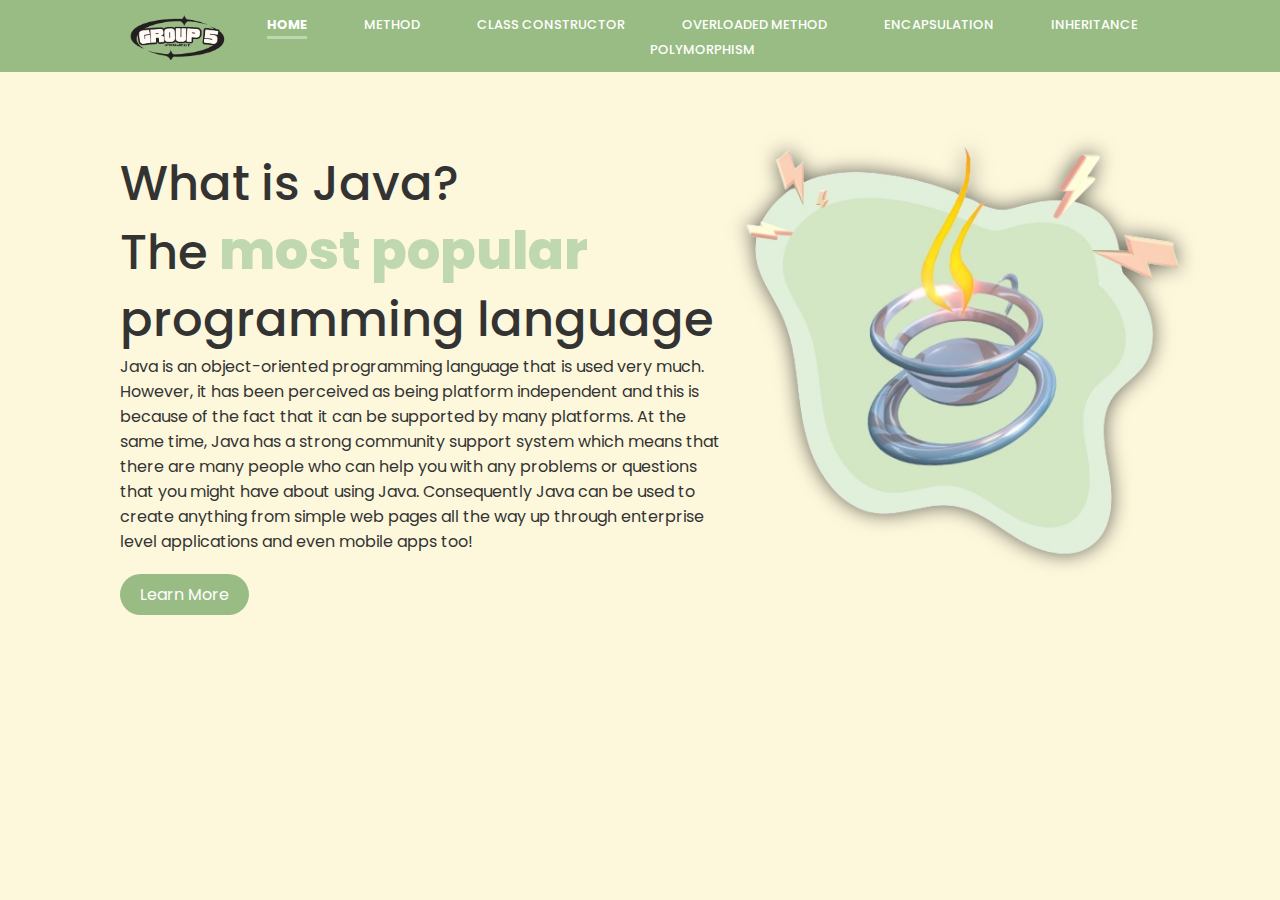
<file: index.html>
<!DOCTYPE html>
<html lang="en">
  <head>
    <meta charset="UTF-8" />
    <meta name="viewport" content="width=device-width, initial-scale=1.0" />
    <link rel="preconnect" href="https://fonts.googleapis.com" />
    <link rel="preconnect" href="https://fonts.gstatic.com" crossorigin />
    <link
      href="https://fonts.googleapis.com/css2?family=Poppins:ital,wght@0,100;0,200;0,300;0,400;0,500;0,600;0,700;0,800;0,900;1,100;1,200;1,300;1,400;1,500;1,600;1,700;1,800;1,900&display=swap"
      rel="stylesheet"
    />
    <title>Homepage</title>
    <link rel="stylesheet" href="index.css" />
  </head>
  <body style="background-color: #fdf8dc;">
    <header>
      <a href="index.html" class="logo"><img src="Screenshot_2024-05-10_110718-removebg-preview.png" alt=""></a>
      <div class="navbar">
        <ul>
          <li><a class="active" href="index.html">Home</a></li>
          <li><a href="lesson1.html">Method</a></li>
          <li><a href="lesson2.html">Class Constructor</a></li>
          <li><a href="lesson3.html">Overloaded Method</a></li>
          <li><a href="lesson4.html">Encapsulation</a></li>
          <li><a href="lesson5.html">Inheritance</a></li>
          <li><a href="lesson6.html">Polymorphism</a></li>
        </ul>
      </div>
    </header>
    <div class="content">
      <div class="textt">
      <h2>What is Java?<br> The <span>most popular</span> programming language</h2>
      <p> Java is an object-oriented programming language that is used very much.
        However, it has been perceived as being platform independent and this is
        because of the fact that it can be supported by many platforms. At the
        same time, Java has a strong community support system which means that
        there are many people who can help you with any problems or questions that
        you might have about using Java. Consequently Java can be used to create
        anything from simple web pages all the way up through enterprise level
        applications and even mobile apps too!</p>
        <a href="https://en.wikipedia.org/wiki/Java_(programming_language)" target="_blank">Learn More</a>
    </div>
    <div class="javaimg">
      <img src="Untitled_design-removebg-preview.png" class="starsbuck">
    </div>

  </body>
</html>
</file>
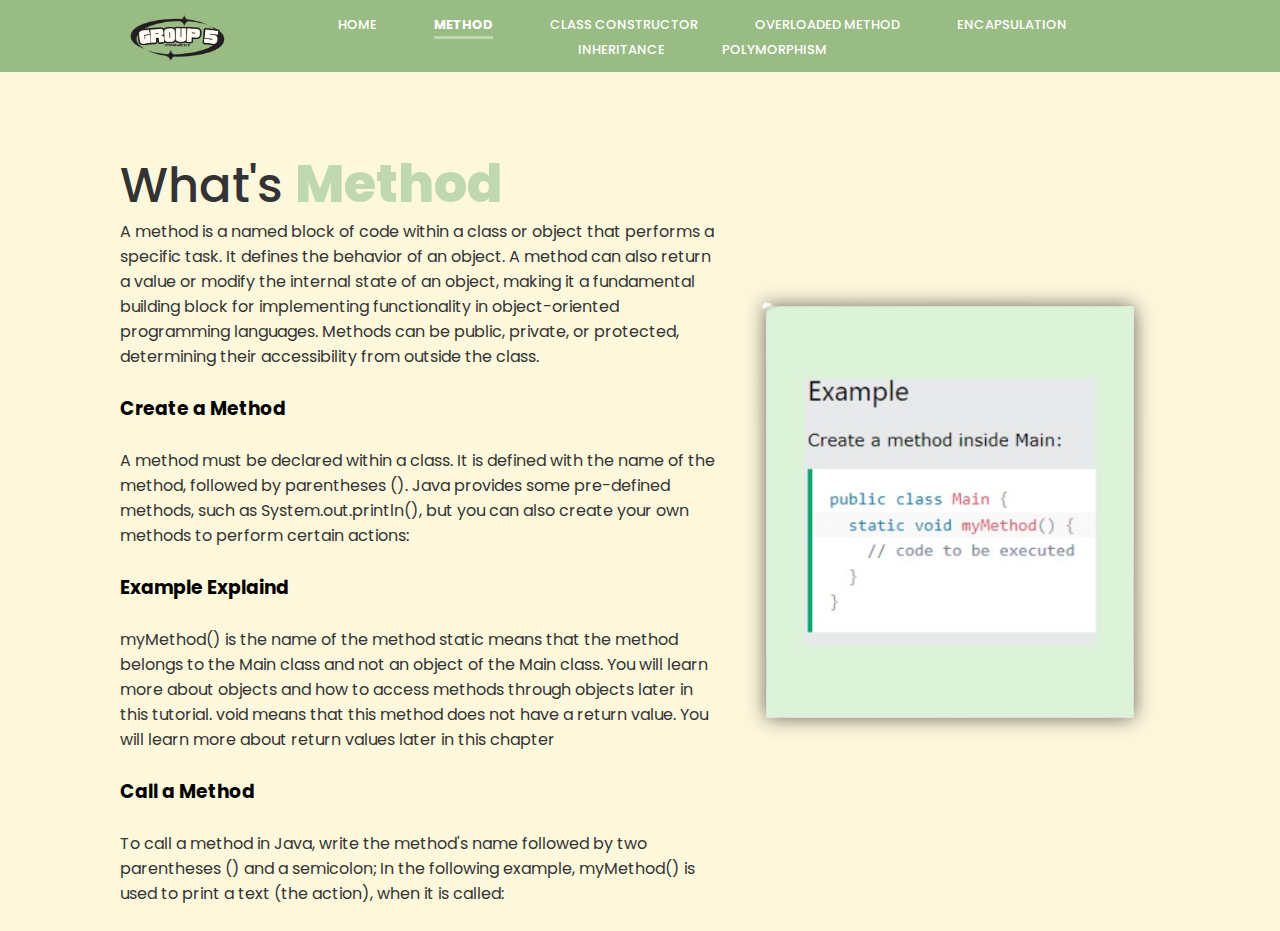
<file: lesson1.html>
<!DOCTYPE html>
<html lang="en">
  <head>
    <meta charset="UTF-8" />
    <meta name="viewport" content="width=device-width, initial-scale=1.0" />
    <link rel="preconnect" href="https://fonts.googleapis.com" />
    <link rel="preconnect" href="https://fonts.gstatic.com" crossorigin />
    <link
      href="https://fonts.googleapis.com/css2?family=Poppins:ital,wght@0,100;0,200;0,300;0,400;0,500;0,600;0,700;0,800;0,900;1,100;1,200;1,300;1,400;1,500;1,600;1,700;1,800;1,900&display=swap"
      rel="stylesheet"
    />
    <title>Lesson 1</title>
    <link rel="stylesheet" href="lesson1.css" />
  </head>
  <body style="background-color: #fdf8dc;">
    <header>
      <a href="index.html" class="logo"><img src="Screenshot_2024-05-10_110718-removebg-preview.png" alt=""></a>
      <div class="navbar">
        <ul>
          <li><a href="index.html">Home</a></li>
          <li><a class="active" href="lesson1.html">Method</a></li>
          <li><a href="lesson2.html">Class Constructor</a></li>
          <li><a href="lesson3.html">Overloaded Method</a></li>
          <li><a href="lesson4.html">Encapsulation</a></li>
          <li><a href="lesson5.html">Inheritance</a></li>
          <li><a href="lesson6.html">Polymorphism</a></li>
        </ul>
      </div>
    </header>
    <div class="content">
      <div class="textt">
      <h2>What's <span> Method</span></h2>
      <p> A method is a named block of code within a class or object that performs a specific task. It defines the behavior of an object. A method can also return a value or modify the internal state of an object, making it a fundamental building block for implementing functionality in object-oriented programming languages. Methods can be public, private, or protected, determining their accessibility from outside the class.</p>
      <br> 
      <h3>Create a Method</h3>
<br>
       <p>A method must be declared within a class. It is defined with the name of the method, followed by parentheses (). 
        Java provides some pre-defined methods, such as System.out.println(), but you can also create your own methods to perform certain actions:<p>

        <br>
        <h3> Example Explaind</h3>
        <br>
        <p>myMethod() is the name of the method
          static means that the method belongs to the Main class and not an object of the Main class. You will learn more about objects and how to access methods through objects later in this tutorial.
          void means that this method does not have a return value. You will learn more about return values later in this chapter<p>
<br>
         <h3>Call a Method</h3>
          <br>
            <p>To call a method in Java, write the method's name followed by two parentheses () and a semicolon;

              In the following example, myMethod() is used to print a text (the action), when it is called:<p>
                <br>
                
    </div>
    <div class="javaimg">
      <img src="Untitled_design__6_-removebg-preview.png" class="starsbuck">
    </div>

  </body>
</html>
</file>
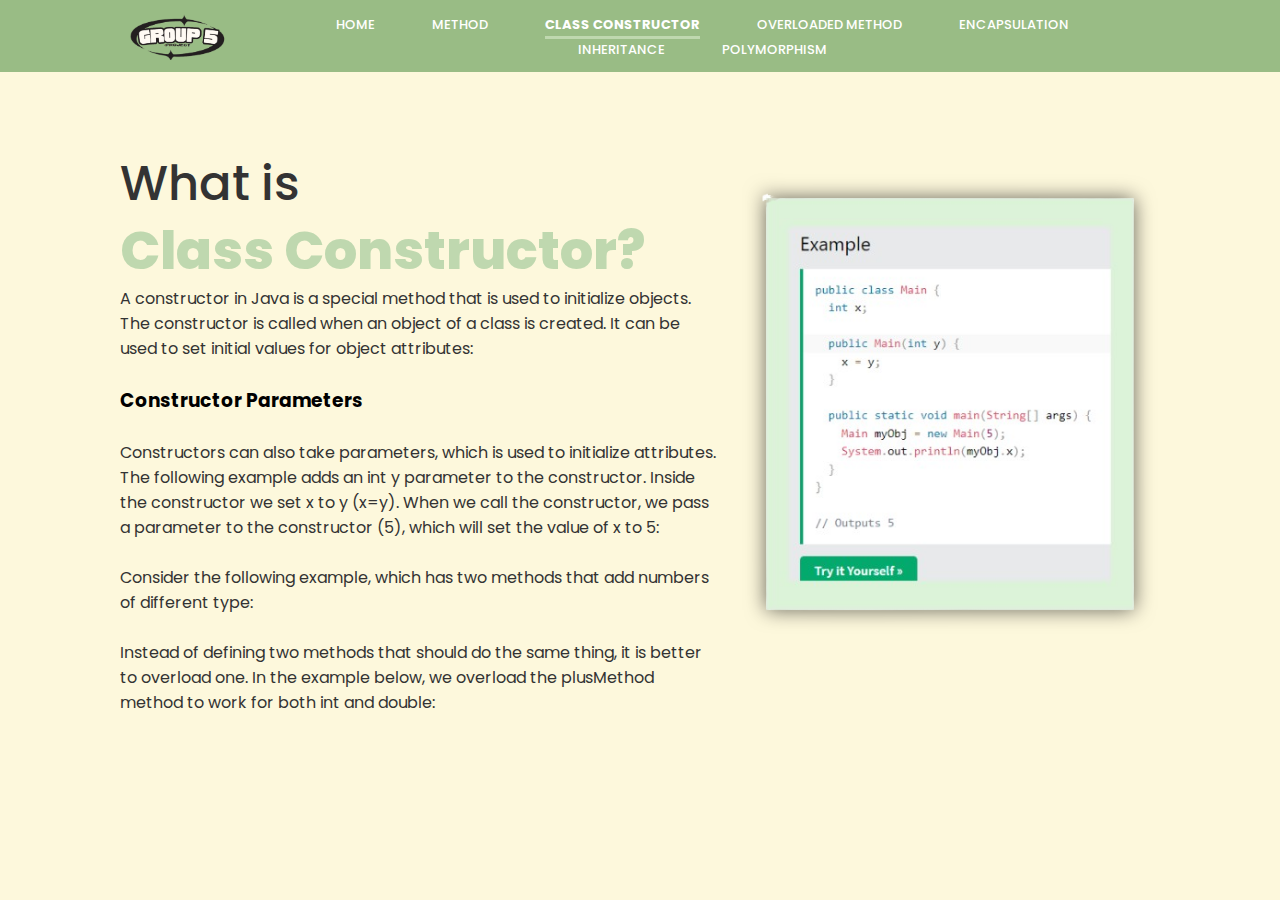
<file: lesson2.html>
<!DOCTYPE html>
<html lang="en">
  <head>
    <meta charset="UTF-8" />
    <meta name="viewport" content="width=device-width, initial-scale=1.0" />
    <link rel="preconnect" href="https://fonts.googleapis.com" />
    <link rel="preconnect" href="https://fonts.gstatic.com" crossorigin />
    <link
      href="https://fonts.googleapis.com/css2?family=Poppins:ital,wght@0,100;0,200;0,300;0,400;0,500;0,600;0,700;0,800;0,900;1,100;1,200;1,300;1,400;1,500;1,600;1,700;1,800;1,900&display=swap"
      rel="stylesheet"
    />
    <title>Lesson 2</title>
    <link rel="stylesheet" href="lesson1.css" />
  </head>
  <body style="background-color: #fdf8dc;">
    <header>
      <a href="index.html" class="logo"><img src="Screenshot_2024-05-10_110718-removebg-preview.png" alt=""></a>
      <div class="navbar">
        <ul>
          <li><a href="index.html">Home</a></li>
          <li><a href="lesson1.html">Method</a></li>
          <li><a class="active" href="lesson2.html">Class Constructor</a></li>
          <li><a href="lesson3.html">Overloaded Method</a></li>
          <li><a href="lesson4.html">Encapsulation</a></li>
          <li><a href="lesson5.html">Inheritance</a></li>
          <li><a href="lesson6.html">Polymorphism</a></li>
        </ul>
      </div>
    </header>
    <div class="content">
      <div class="textt">
      <h2>What is <br><span>Class Constructor?</span></h2>
      
      <p> A constructor in Java is a special method that is used to initialize objects. The constructor is called when an object of a class is created. It can be used to set initial values for object attributes:</p>
      <br>  
      <h3> Constructor Parameters </h3> 
      <br>
      <p> Constructors can also take parameters, which is used to initialize attributes.<p>

        The following example adds an int y parameter to the constructor. Inside the constructor we set x to y (x=y). When we call the constructor, we pass a parameter to the constructor (5), which will set the value of x to 5:<p>
          <br>
          <p>Consider the following example, which has two methods that add numbers of different type:<p>
            <br>
            <p>Instead of defining two methods that should do the same thing, it is better to overload one.

              In the example below, we overload the plusMethod method to work for both int and double:<p>
    </div>
    <div class="javaimg">
      <img src="Untitled_design__7_-removebg-preview.png" class="starsbuck">
    </div>

  </body>
</html>
</file>
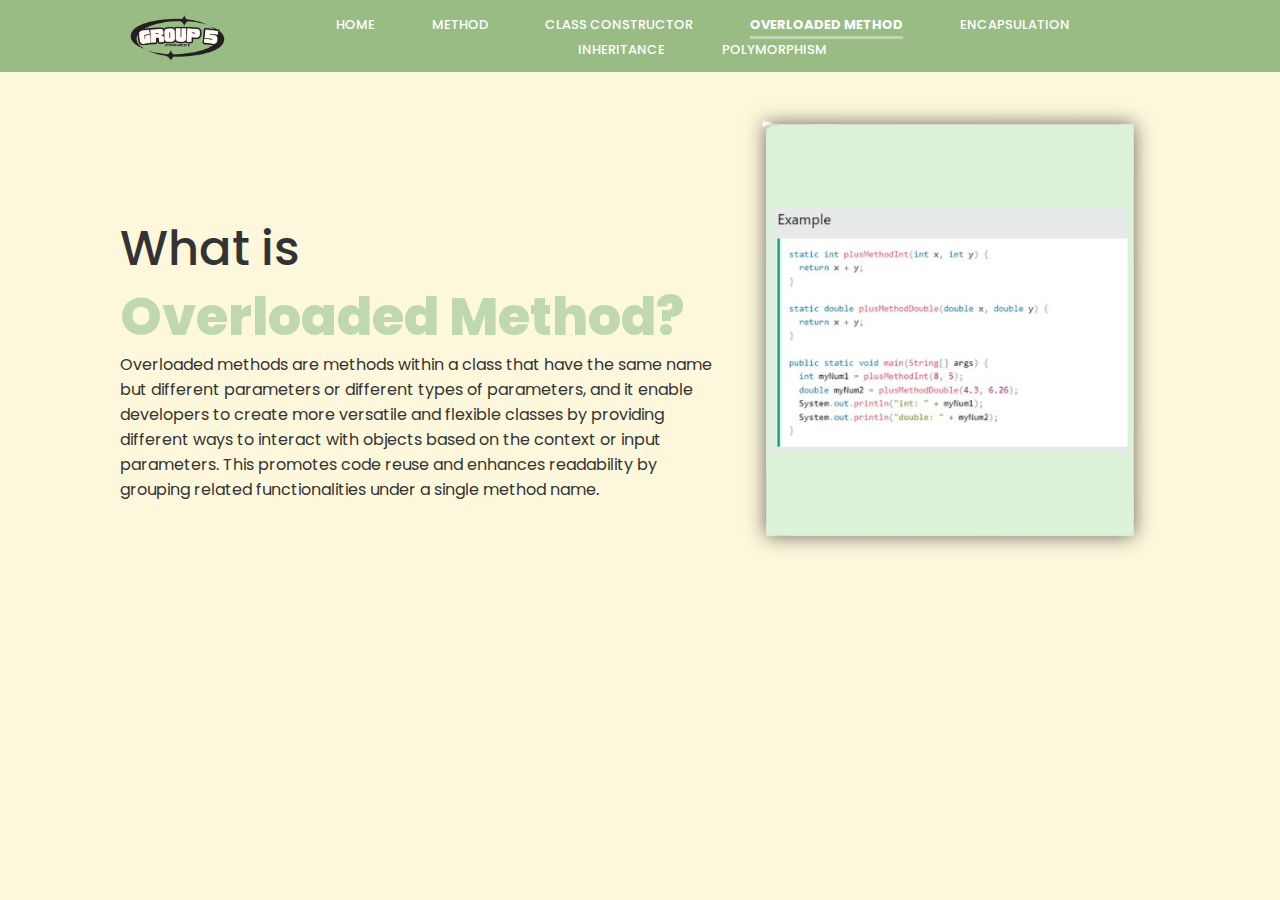
<file: lesson3.html>
<!DOCTYPE html>
<html lang="en">
  <head>
    <meta charset="UTF-8" />
    <meta name="viewport" content="width=device-width, initial-scale=1.0" />
    <link rel="preconnect" href="https://fonts.googleapis.com" />
    <link rel="preconnect" href="https://fonts.gstatic.com" crossorigin />
    <link
      href="https://fonts.googleapis.com/css2?family=Poppins:ital,wght@0,100;0,200;0,300;0,400;0,500;0,600;0,700;0,800;0,900;1,100;1,200;1,300;1,400;1,500;1,600;1,700;1,800;1,900&display=swap"
      rel="stylesheet"
    />
    <title>Lesson 3</title>
    <link rel="stylesheet" href="index.css" />
  </head>
  <body style="background-color: #fdf8dc;">
    <header>
      <a href="index.html" class="logo"><img src="Screenshot_2024-05-10_110718-removebg-preview.png" alt=""></a>
      <div class="navbar">
        <ul>
          <li><a href="index.html">Home</a></li>
          <li><a href="lesson1.html">Method</a></li>
          <li><a href="lesson2.html">Class Constructor</a></li>
          <li><a class="active" href="lesson3.html">Overloaded Method</a></li>
          <li><a href="lesson4.html">Encapsulation</a></li>
          <li><a href="lesson5.html">Inheritance</a></li>
          <li><a href="lesson6.html">Polymorphism</a></li>
        </ul>
      </div>
    </header>
    <div class="content">
      <div class="textt">
      <h2>What is <br><span>Overloaded Method?</span></h2>
      <p>  Overloaded methods are methods within a class that have the same name but different parameters or different types of parameters, and it enable developers to create more versatile and flexible classes by providing different ways to interact with objects based on the context or input parameters. This promotes code reuse and enhances readability by grouping related functionalities under a single method name.
      </p>
        
    </div>
    <div class="javaimg">
      <img src="Untitled_design__4_-removebg-preview.png" class="starsbuck">
    </div>

  </body>
</html>
</file>
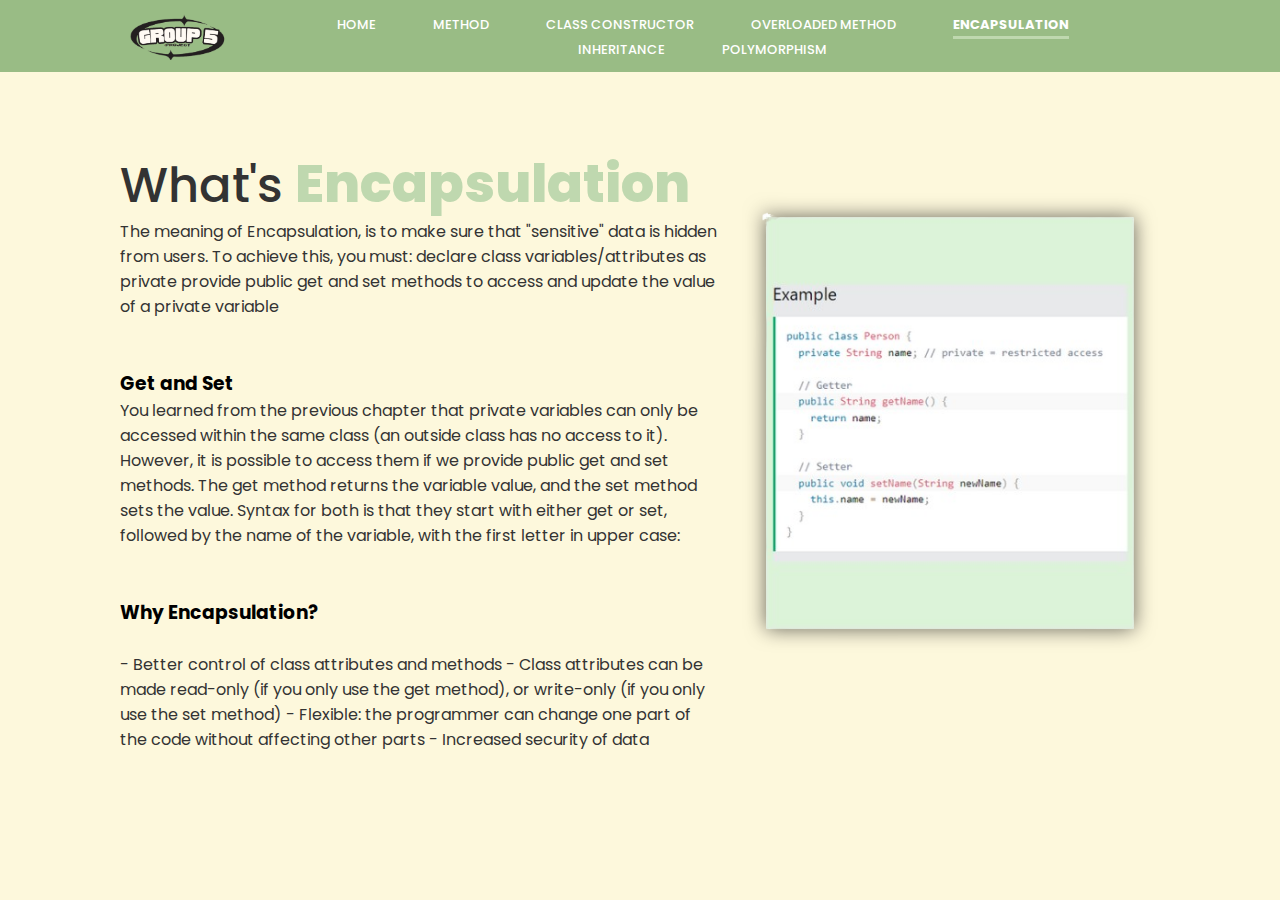
<file: lesson4.html>
<!DOCTYPE html>
<html lang="en">
  <head>
    <meta charset="UTF-8" />
    <meta name="viewport" content="width=device-width, initial-scale=1.0" />
    <link rel="preconnect" href="https://fonts.googleapis.com" />
    <link rel="preconnect" href="https://fonts.gstatic.com" crossorigin />
    <link
      href="https://fonts.googleapis.com/css2?family=Poppins:ital,wght@0,100;0,200;0,300;0,400;0,500;0,600;0,700;0,800;0,900;1,100;1,200;1,300;1,400;1,500;1,600;1,700;1,800;1,900&display=swap"
      rel="stylesheet"
    />
    <title>Lesson 4</title>
    <link rel="stylesheet" href="index.css" />
  </head>
  <body style="background-color: #fdf8dc;">
    <header>
      <a href="index.html" class="logo"><img src="Screenshot_2024-05-10_110718-removebg-preview.png" alt=""></a>
      <div class="navbar">
        <ul>
          <li><a href="index.html">Home</a></li>
          <li><a href="lesson1.html">Method</a></li>
          <li><a href="lesson2.html">Class Constructor</a></li>
          <li><a href="lesson3.html">Overloaded Method</a></li>
          <li><a class="active" href="lesson4.html">Encapsulation</a></li>
          <li><a href="lesson5.html">Inheritance</a></li>
          <li><a href="lesson6.html">Polymorphism</a></li>
        </ul>
      </div>
    </header>
    <div class="content">
      <div class="textt">
      <h2>What's <span>Encapsulation</span></h2>
      <p> The meaning of Encapsulation, is to make sure that "sensitive" data is hidden from users. To achieve this, you must:

        declare class variables/attributes as private
        provide public get and set methods to access and update the value of a private variable</p>

        <br>
        <br>
        <h3>Get and Set</h3> 
        <p>You learned from the previous chapter that private variables can only be accessed within the same class (an outside class has no access to it). However, it is possible to access them if we provide public get and set methods.

          The get method returns the variable value, and the set method sets the value.
          
          Syntax for both is that they start with either get or set, followed by the name of the variable, with the first letter in upper case:<p>
        <br>







        <br>
        <h3> Why Encapsulation?</h3>
        <br>
        <p> - Better control of class attributes and methods
            - Class attributes can be made read-only (if you only use the get method), or write-only (if you only use the set method)
            - Flexible: the programmer can change one part of the code without affecting other parts
            - Increased security of data
    </div>
    <div class="javaimg">
      <img src="Untitled_design__5_-removebg-preview.png" class="starsbuck">
    </div>

  </body>
</html>
</file>
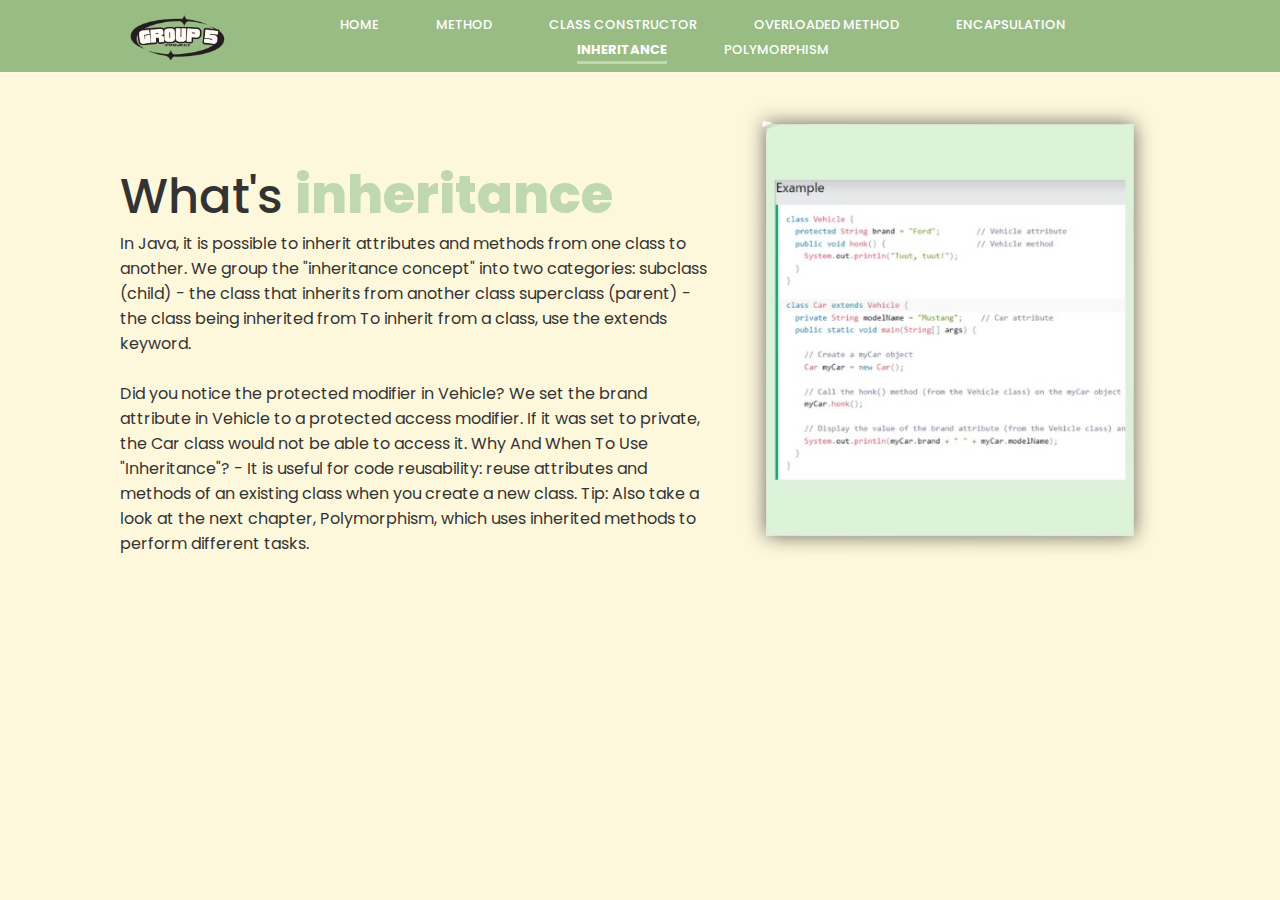
<file: lesson5.html>
<!DOCTYPE html>
<html lang="en">
  <head>
    <meta charset="UTF-8" />
    <meta name="viewport" content="width=device-width, initial-scale=1.0" />
    <link rel="preconnect" href="https://fonts.googleapis.com" />
    <link rel="preconnect" href="https://fonts.gstatic.com" crossorigin />
    <link
      href="https://fonts.googleapis.com/css2?family=Poppins:ital,wght@0,100;0,200;0,300;0,400;0,500;0,600;0,700;0,800;0,900;1,100;1,200;1,300;1,400;1,500;1,600;1,700;1,800;1,900&display=swap"
      rel="stylesheet"
    />
    <title>Lesson 5</title>
    <link rel="stylesheet" href="index.css" />
  </head>
  <body style="background-color: #fdf8dc;">
    <header>
      <a href="index.html" class="logo"><img src="Screenshot_2024-05-10_110718-removebg-preview.png" alt=""></a>
      <div class="navbar">
        <ul>
          <li><a href="index.html">Home</a></li>
          <li><a href="lesson1.html">Method</a></li>
          <li><a href="lesson2.html">Class Constructor</a></li>
          <li><a href="lesson3.html">Overloaded Method</a></li>
          <li><a href="lesson4.html">Encapsulation</a></li>
          <li><a class="active" href="lesson5.html">Inheritance</a></li>
          <li><a href="lesson6.html">Polymorphism</a></li>
        </ul>
      </div>
    </header>
    <div class="content">
      <div class="textt">
      <h2>What's <span>inheritance</span> </h2>
      <p> In Java, it is possible to inherit attributes and methods from one class to another. We group the "inheritance concept" into two categories:

        subclass (child) - the class that inherits from another class
        superclass (parent) - the class being inherited from
        To inherit from a class, use the extends keyword.</p>
        <br>
        <p> Did you notice the protected modifier in Vehicle?

          We set the brand attribute in Vehicle to a protected access modifier. If it was set to private, the Car class would not be able to access it.
          
          Why And When To Use "Inheritance"?
          - It is useful for code reusability: reuse attributes and methods of an existing class when you create a new class.
          
          Tip: Also take a look at the next chapter, Polymorphism, which uses inherited methods to perform different tasks.<p>
    </div>
    <div class="javaimg">
      <img src="Untitled_design__2_-removebg-preview.png" class="starsbuck">
    </div>

  </body>
</html>
</file>
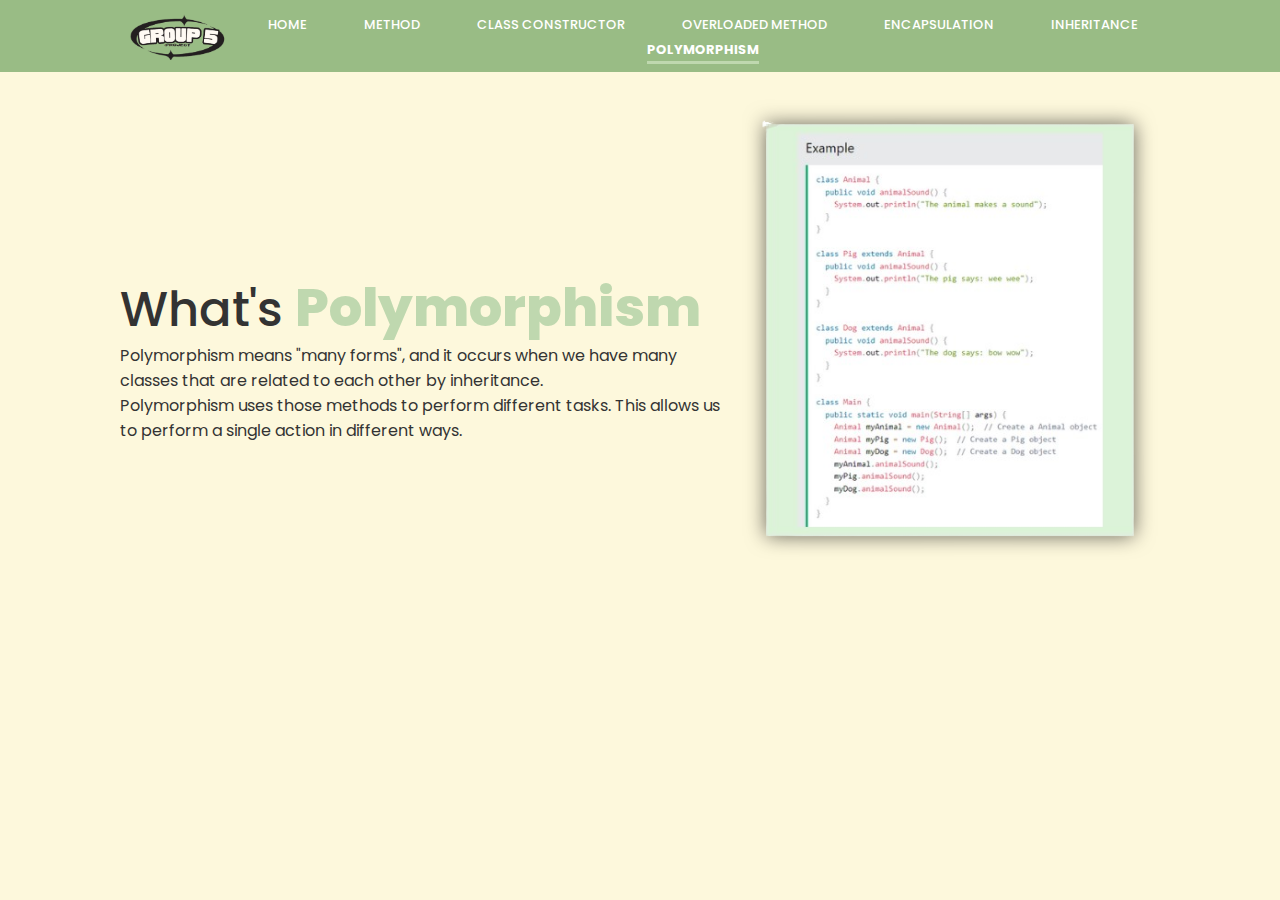
<file: lesson6.html>
<!DOCTYPE html>
<html lang="en">
  <head>
    <meta charset="UTF-8" />
    <meta name="viewport" content="width=device-width, initial-scale=1.0" />
    <link rel="preconnect" href="https://fonts.googleapis.com" />
    <link rel="preconnect" href="https://fonts.gstatic.com" crossorigin />
    <link
      href="https://fonts.googleapis.com/css2?family=Poppins:ital,wght@0,100;0,200;0,300;0,400;0,500;0,600;0,700;0,800;0,900;1,100;1,200;1,300;1,400;1,500;1,600;1,700;1,800;1,900&display=swap"
      rel="stylesheet"
    />
    <title>Lesson 6</title>
    <link rel="stylesheet" href="index.css" />
  </head>
  <body style="background-color: #fdf8dc;">
    <header>
      <a href="index.html" class="logo"><img src="Screenshot_2024-05-10_110718-removebg-preview.png" alt=""></a>
      <div class="navbar">
        <ul>
          <li><a href="index.html">Home</a></li>
          <li><a href="lesson1.html">Method</a></li>
          <li><a href="lesson2.html">Class Constructor</a></li>
          <li><a href="lesson3.html">Overloaded Method</a></li>
          <li><a href="lesson4.html">Encapsulation</a></li>
          <li><a href="lesson5.html">Inheritance</a></li>
          <li><a class="active" href="lesson5.html">Polymorphism</a></li>
        </ul>
      </div>
    </header>
    <div class="content">
      <div class="textt">
      <h2>What's <span>Polymorphism</span> </H2>
      <p>Polymorphism means "many forms", and it occurs when we have many classes that are related to each other by inheritance.<br>
       Polymorphism uses those methods to perform different tasks. This allows us to perform a single action in different ways.</p>
    </div>
    <div class="javaimg">
      <img src="Untitled_design__3_-removebg-preview.png" class="starsbuck">
    </div>    
   
       
  </body>
</html>
</file>
<file: index.css>
* {
  margin: 0;
  padding: 0;
  font-family: "Poppins", sans-serif;
  box-sizing: border-box;
  text-decoration: none;
  list-style: none;
  scroll-behavior: smooth;
}

header {
  width: 100%;
  height: 8%;
  position: fixed;
  top: 0;
  right: 0;
  z-index: 1000;
  display: flex;
  align-items: center;
  justify-content: space-between;
  background: #99BC85;
  box-shadow: 0 4px 41px rgb(14 55 54, 14%);
  padding: 10px 10%;
  transition: 0.2s;
  color: white;
  
}


.navbar {
  width: calc(100% - 60px);
  height: 30px;
  margin: auto;
  padding: 0;
  display: flex;
  align-items: center;
  text-align: center;
  justify-content: flex-end;

}


  

.navbar ul{
  padding: 0;
}


.navbar ul li {
  list-style: none;
  display: inline-block;
  margin: 0 14px;
  position: right;
  color: green;
}
.navbar ul li a{
  text-decoration: none;
  color: white;
  text-transform: uppercase;
  font-weight: 500;
  font-size: 13px;
  margin-left: 25px;
  position: relative;
}
.navbar ul li a.active{
 
  position: relative;
  font-weight: bold;
        
}
.navbar ul li a::after{
  content: '';
  height: 3px;
  width: 0%;
  background: #BFD8AF;
  position: absolute;
  left: 0;
  bottom: -5px;
  transition: width 0.3s ease;
}


.navbar ul li a:hover::after {
  width: 100%;
  
}

  .navbar ul li a.active::after,
  .navbar ul li a:hover::after {
    width: 100%;
    background: #BFD8AF;
}

.navbar ul li a.active::before {
  content: '';
  position: absolute;
  bottom: -5px; 
  left: 0;
  width: 100%;
  height: 3px; 
  background: #BFD8AF;
}

body {
  background-color: white;
  overflow-x: hidden;
}

img {
width: 100%;
}
.logo {
  display: flex;
  align-items: center;
}

.logo img{
  width:  100px;
  height: auto;
  margin-right: 5x  0px;
}

.navbar{
  display: flex;
}


.content{
  position: relative;
  width: 100%;
  display: flex;
  justify-content: space-between;
  align-items: center;
  height: calc(100vh - 8%);
}

.content .textt{
    max-width: 600px;
    margin-left: 120px;
    margin-top: 150px;
}

.content .textt h2
{
  color: #333;
  font-size: 3em;
  line-height: 1.4em;
  font-weight: 500;
}

.content .textt h2 span
{
  color: #BFD8AF;
  font-size: 1.1em;
  font-weight: 800;
}
.span{
  font-size: 2em;
}

.content .textt p {

color: #333;

}

.content .textt a{
  display: inline-block;
  margin-top: 20px;
  padding: 8px 20px;
  background: #99BC85;
  color: #fff;
  border-radius: 25px;
}

.javaimg img {
  margin-top: 100px;
  margin-right: 70px;
  padding-right: 100px;
  filter: drop-shadow(0 0 10px rgba(0, 0, 0, 0.6)); 
}
</file>
<file: lesson1.css>
* {
  margin: 0;
  padding: 0;
  font-family: "Poppins", sans-serif;
  box-sizing: border-box;
  text-decoration: none;
  list-style: none;
  scroll-behavior: smooth;
}

header {
  width: 100%;
  height: 8%;
  position: fixed;
  top: 0;
  right: 0;
  z-index: 1000;
  display: flex;
  align-items: center;
  justify-content: space-between;
  background: #99BC85;
  box-shadow: 0 4px 41px rgb(14 55 54, 14%);
  padding: 10px 10%;
  transition: 0.2s;
  color: white;
  
}


.navbar {
  width: calc(100% - 60px);
  height: 30px;
  margin: auto;
  padding: 0;
  display: flex;
  align-items: center;
  text-align: center;
  justify-content: flex-end;

}


  

.navbar ul{
  padding: 0;
}


.navbar ul li {
  list-style: none;
  display: inline-block;
  margin: 0 14px;
  position: right;
  color: green;
}
.navbar ul li a{
  text-decoration: none;
  color: white;
  text-transform: uppercase;
  font-weight: 500;
  font-size: 13px;
  margin-left: 25px;
  position: relative;
}
.navbar ul li a.active{
 
  position: relative;
  font-weight: bold;
        
}
.navbar ul li a::after{
  content: '';
  height: 3px;
  width: 0%;
  background: #BFD8AF;
  position: absolute;
  left: 0;
  bottom: -5px;
  transition: width 0.3s ease;
}


.navbar ul li a:hover::after {
  width: 100%;
  
}

  .navbar ul li a.active::after,
  .navbar ul li a:hover::after {
    width: 100%;
    background: #BFD8AF;
}

.navbar ul li a.active::before {
  content: '';
  position: absolute;
  bottom: -5px; 
  left: 0;
  width: 100%;
  height: 3px; 
  background: #BFD8AF;
}

body {
  background-color: white;
  overflow-x: hidden;
}

img {
width: 100%;
}
.logo {
  display: flex;
  align-items: center;
}

.logo img{
  width:  100px;
  height: auto;
  margin-right: 5x  0px;
}

.navbar{
  display: flex;
}


.content{
  position: relative;
  width: 100%;
  display: flex;
  justify-content: space-between;
  align-items: center;
  height: calc(100vh - 8%);
}

.content .textt{
    max-width: 600px;
    margin-left: 120px;
    margin-top: 150px;
}

.content .textt h2
{
  color: #333;
  font-size: 3em;
  line-height: 1.4em;
  font-weight: 500;
}

.content .textt h2 span
{
  color: #BFD8AF;
  font-size: 1.1em;
  font-weight: 800;
}
.span{
  font-size: 2em;
}

.content .textt p {

color: #333;

}


.javaimg img {
  margin-top: 100px;
  margin-right: 70px;
  padding-right: 100px;
  filter: drop-shadow(0 0 10px rgba(0, 0, 0, 0.6)); 
}
</file>
